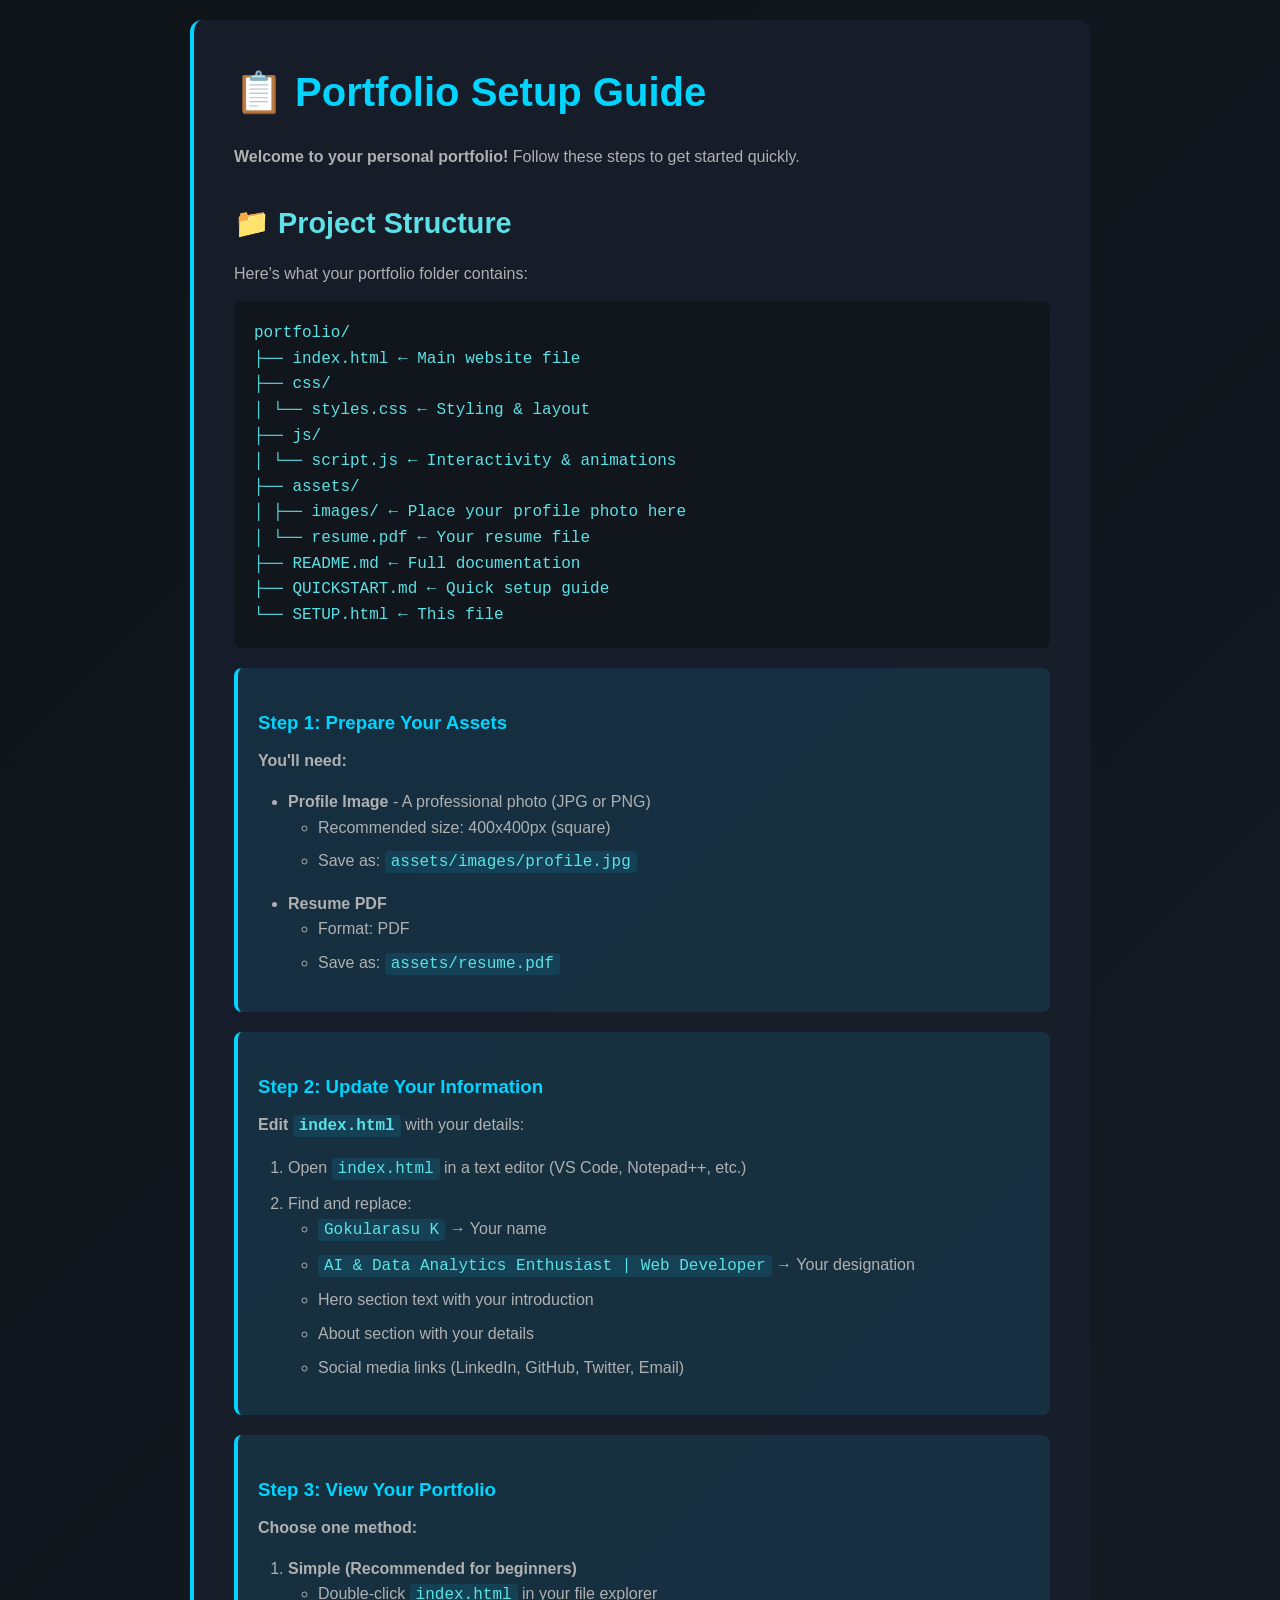
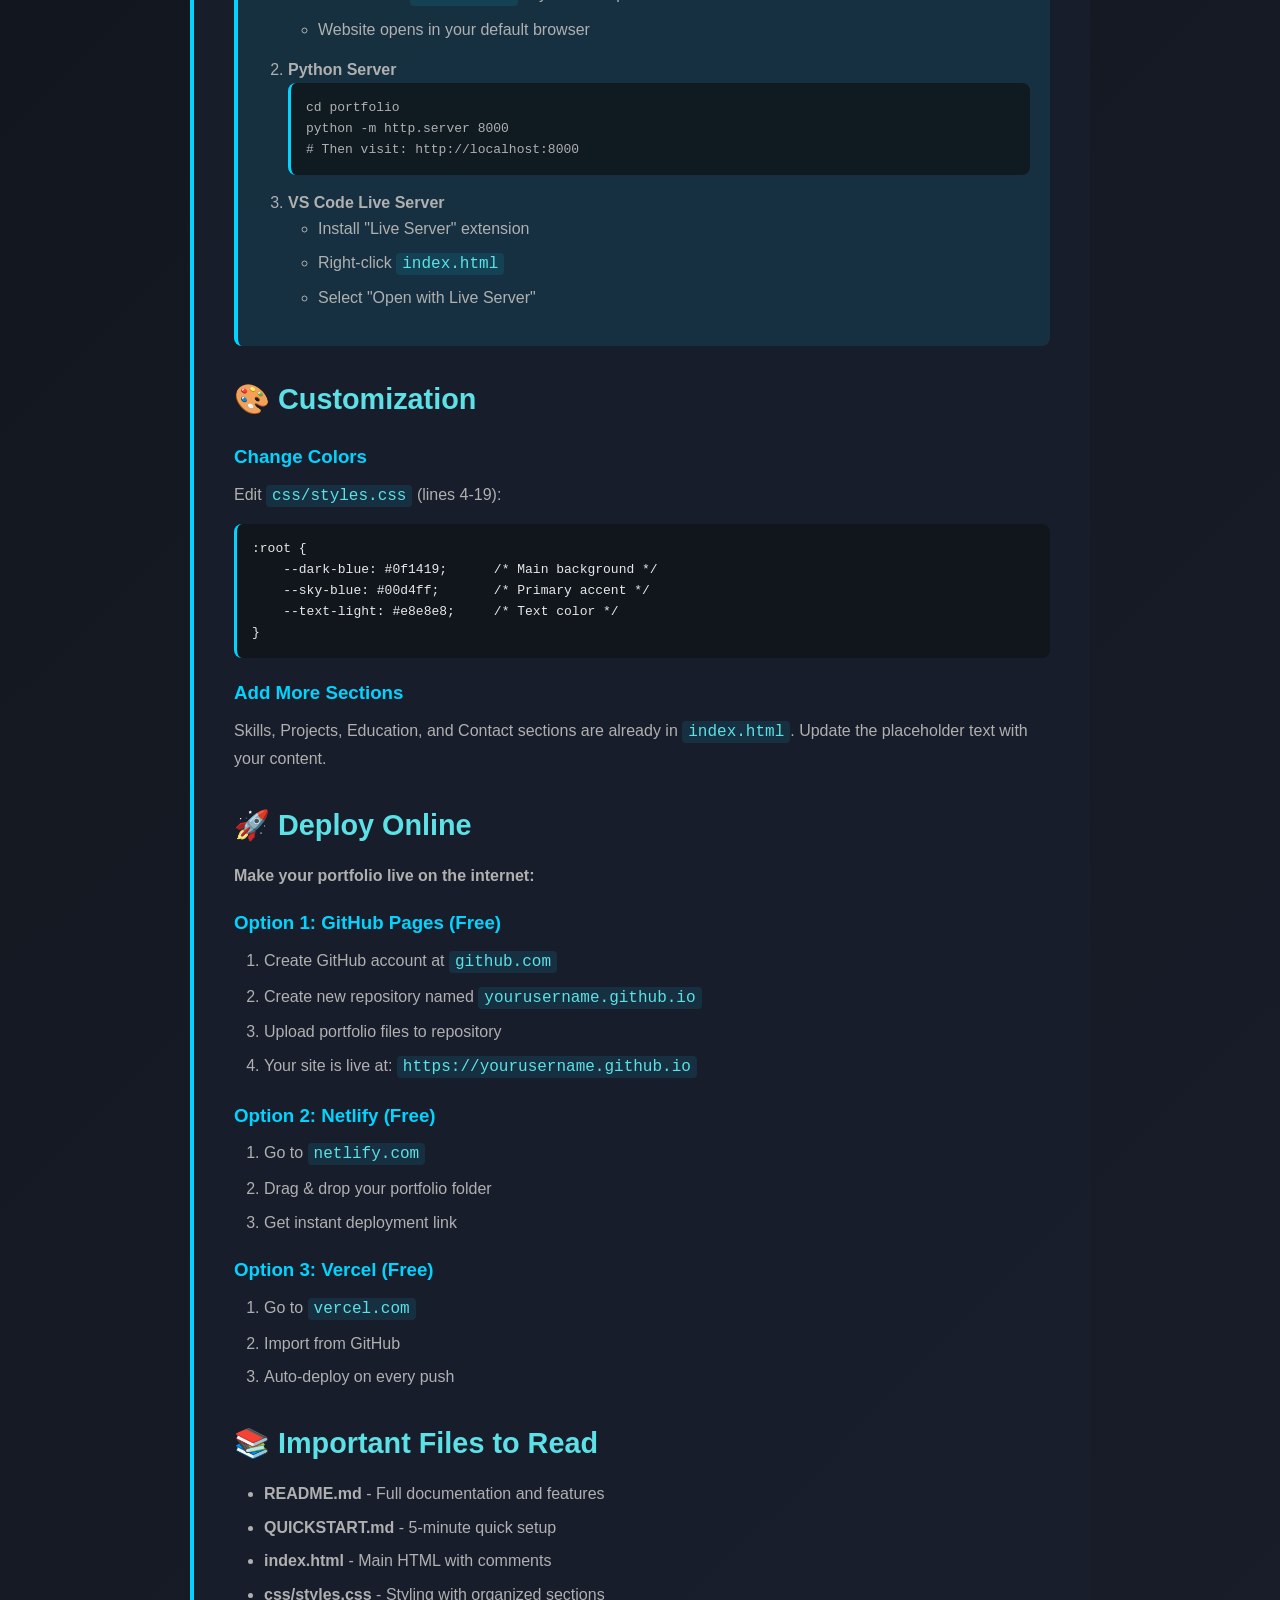
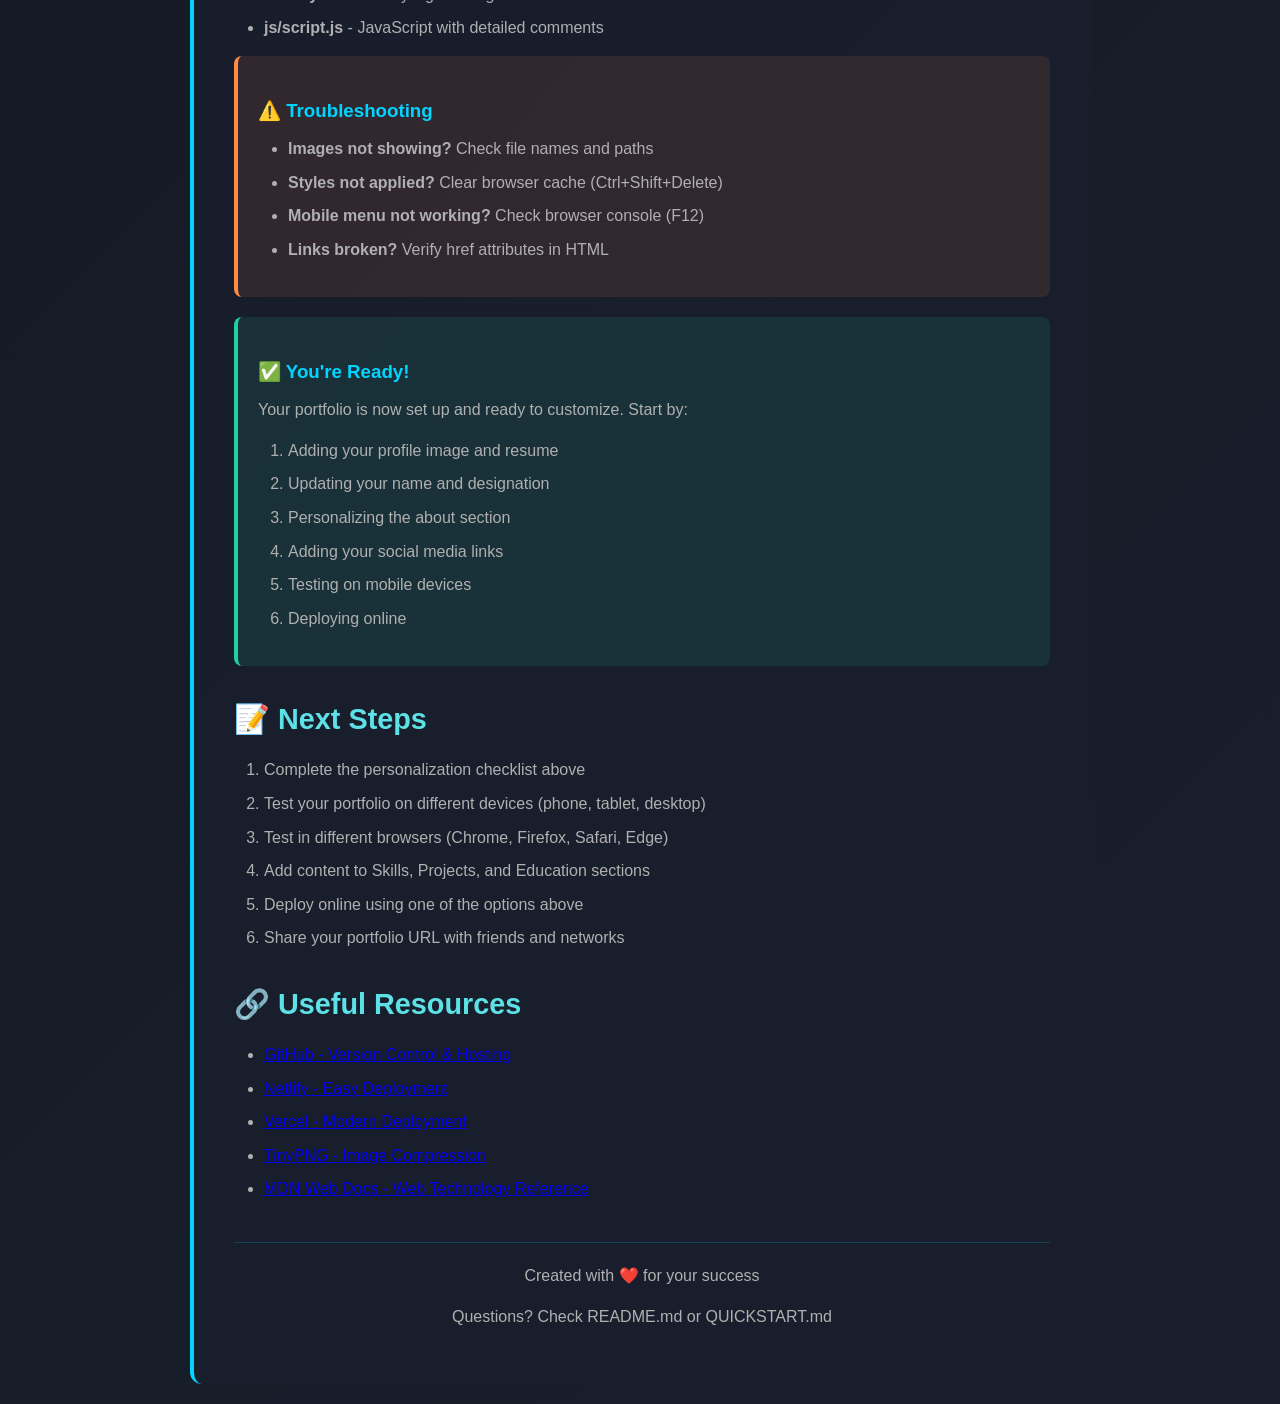
<file: 02-06-2026/portfolio/SETUP.html>
<!DOCTYPE html>
<!-- 
  INSTALLATION & SETUP INSTRUCTIONS
  View this file in a browser for formatted instructions
  Or use a text editor to read the commented setup guide
-->
<html lang="en">
<head>
    <meta charset="UTF-8">
    <meta name="viewport" content="width=device-width, initial-scale=1.0">
    <title>Portfolio Setup - Installation Guide</title>
    <style>
        * {
            margin: 0;
            padding: 0;
            box-sizing: border-box;
        }
        
        body {
            font-family: 'Segoe UI', Tahoma, Geneva, Verdana, sans-serif;
            background: linear-gradient(135deg, #0f1419 0%, #1a1f2e 100%);
            color: #e8e8e8;
            line-height: 1.6;
            padding: 20px;
        }
        
        .container {
            max-width: 900px;
            margin: 0 auto;
            background: rgba(26, 31, 46, 0.8);
            padding: 40px;
            border-radius: 12px;
            border-left: 4px solid #00d4ff;
        }
        
        h1 {
            color: #00d4ff;
            margin-bottom: 20px;
            font-size: 2.5em;
        }
        
        h2 {
            color: #5ce1e6;
            margin-top: 30px;
            margin-bottom: 15px;
            font-size: 1.8em;
        }
        
        h3 {
            color: #00d4ff;
            margin-top: 20px;
            margin-bottom: 10px;
        }
        
        p {
            margin-bottom: 15px;
            color: #b0b0b0;
        }
        
        ul, ol {
            margin-left: 30px;
            margin-bottom: 15px;
        }
        
        li {
            margin-bottom: 8px;
            color: #b0b0b0;
        }
        
        code {
            background: rgba(0, 212, 255, 0.1);
            padding: 2px 6px;
            border-radius: 4px;
            color: #5ce1e6;
            font-family: 'Courier New', monospace;
        }
        
        pre {
            background: rgba(15, 20, 25, 0.8);
            padding: 15px;
            border-radius: 8px;
            border-left: 3px solid #00d4ff;
            margin-bottom: 15px;
            overflow-x: auto;
        }
        
        .file-structure {
            background: rgba(15, 20, 25, 0.8);
            padding: 20px;
            border-radius: 8px;
            margin-bottom: 20px;
            font-family: 'Courier New', monospace;
            color: #5ce1e6;
        }
        
        .step-box {
            background: rgba(0, 212, 255, 0.1);
            padding: 20px;
            border-radius: 8px;
            margin-bottom: 20px;
            border-left: 4px solid #00d4ff;
        }
        
        .success {
            background: rgba(29, 209, 161, 0.1);
            border-left-color: #1dd1a1;
            color: #1dd1a1;
        }
        
        .warning {
            background: rgba(255, 140, 66, 0.1);
            border-left-color: #ff8c42;
        }
        
        .button {
            display: inline-block;
            background: linear-gradient(135deg, #00d4ff 0%, #5ce1e6 100%);
            color: #0f1419;
            padding: 12px 24px;
            border-radius: 8px;
            text-decoration: none;
            font-weight: 600;
            margin-top: 20px;
            cursor: pointer;
            border: none;
            font-size: 1em;
        }
        
        .button:hover {
            opacity: 0.9;
            transform: translateY(-2px);
        }
        
        .footer {
            margin-top: 40px;
            padding-top: 20px;
            border-top: 1px solid rgba(0, 212, 255, 0.2);
            text-align: center;
            color: #b0b0b0;
        }
    </style>
</head>
<body>
    <div class="container">
        <h1>📋 Portfolio Setup Guide</h1>
        <p><strong>Welcome to your personal portfolio!</strong> Follow these steps to get started quickly.</p>
        
        <!-- PROJECT STRUCTURE -->
        <h2>📁 Project Structure</h2>
        <p>Here's what your portfolio folder contains:</p>
        <div class="file-structure">
portfolio/<br>
├── index.html           ← Main website file<br>
├── css/<br>
│   └── styles.css       ← Styling & layout<br>
├── js/<br>
│   └── script.js        ← Interactivity & animations<br>
├── assets/<br>
│   ├── images/          ← Place your profile photo here<br>
│   └── resume.pdf       ← Your resume file<br>
├── README.md            ← Full documentation<br>
├── QUICKSTART.md        ← Quick setup guide<br>
└── SETUP.html           ← This file
        </div>
        
        <!-- STEP 1 -->
        <div class="step-box">
            <h3>Step 1: Prepare Your Assets</h3>
            <p><strong>You'll need:</strong></p>
            <ul>
                <li><strong>Profile Image</strong> - A professional photo (JPG or PNG)
                    <ul>
                        <li>Recommended size: 400x400px (square)</li>
                        <li>Save as: <code>assets/images/profile.jpg</code></li>
                    </ul>
                </li>
                <li><strong>Resume PDF</strong>
                    <ul>
                        <li>Format: PDF</li>
                        <li>Save as: <code>assets/resume.pdf</code></li>
                    </ul>
                </li>
            </ul>
        </div>
        
        <!-- STEP 2 -->
        <div class="step-box">
            <h3>Step 2: Update Your Information</h3>
            <p><strong>Edit <code>index.html</code></strong> with your details:</p>
            <ol>
                <li>Open <code>index.html</code> in a text editor (VS Code, Notepad++, etc.)</li>
                <li>Find and replace:
                    <ul>
                        <li><code>Gokularasu K</code> → Your name</li>
                        <li><code>AI & Data Analytics Enthusiast | Web Developer</code> → Your designation</li>
                        <li>Hero section text with your introduction</li>
                        <li>About section with your details</li>
                        <li>Social media links (LinkedIn, GitHub, Twitter, Email)</li>
                    </ul>
                </li>
            </ol>
        </div>
        
        <!-- STEP 3 -->
        <div class="step-box">
            <h3>Step 3: View Your Portfolio</h3>
            <p><strong>Choose one method:</strong></p>
            <ol>
                <li><strong>Simple (Recommended for beginners)</strong>
                    <ul>
                        <li>Double-click <code>index.html</code> in your file explorer</li>
                        <li>Website opens in your default browser</li>
                    </ul>
                </li>
                <li><strong>Python Server</strong>
                    <pre>cd portfolio
python -m http.server 8000
# Then visit: http://localhost:8000</pre>
                </li>
                <li><strong>VS Code Live Server</strong>
                    <ul>
                        <li>Install "Live Server" extension</li>
                        <li>Right-click <code>index.html</code></li>
                        <li>Select "Open with Live Server"</li>
                    </ul>
                </li>
            </ol>
        </div>
        
        <!-- CUSTOMIZATION -->
        <h2>🎨 Customization</h2>
        
        <h3>Change Colors</h3>
        <p>Edit <code>css/styles.css</code> (lines 4-19):</p>
        <pre>:root {
    --dark-blue: #0f1419;      /* Main background */
    --sky-blue: #00d4ff;       /* Primary accent */
    --text-light: #e8e8e8;     /* Text color */
}</pre>
        
        <h3>Add More Sections</h3>
        <p>Skills, Projects, Education, and Contact sections are already in <code>index.html</code>. Update the placeholder text with your content.</p>
        
        <!-- DEPLOYMENT -->
        <h2>🚀 Deploy Online</h2>
        <p><strong>Make your portfolio live on the internet:</strong></p>
        
        <h3>Option 1: GitHub Pages (Free)</h3>
        <ol>
            <li>Create GitHub account at <code>github.com</code></li>
            <li>Create new repository named <code>yourusername.github.io</code></li>
            <li>Upload portfolio files to repository</li>
            <li>Your site is live at: <code>https://yourusername.github.io</code></li>
        </ol>
        
        <h3>Option 2: Netlify (Free)</h3>
        <ol>
            <li>Go to <code>netlify.com</code></li>
            <li>Drag & drop your portfolio folder</li>
            <li>Get instant deployment link</li>
        </ol>
        
        <h3>Option 3: Vercel (Free)</h3>
        <ol>
            <li>Go to <code>vercel.com</code></li>
            <li>Import from GitHub</li>
            <li>Auto-deploy on every push</li>
        </ol>
        
        <!-- IMPORTANT FILES -->
        <h2>📚 Important Files to Read</h2>
        <ul>
            <li><strong>README.md</strong> - Full documentation and features</li>
            <li><strong>QUICKSTART.md</strong> - 5-minute quick setup</li>
            <li><strong>index.html</strong> - Main HTML with comments</li>
            <li><strong>css/styles.css</strong> - Styling with organized sections</li>
            <li><strong>js/script.js</strong> - JavaScript with detailed comments</li>
        </ul>
        
        <!-- TROUBLESHOOTING -->
        <div class="step-box warning">
            <h3>⚠️ Troubleshooting</h3>
            <ul>
                <li><strong>Images not showing?</strong> Check file names and paths</li>
                <li><strong>Styles not applied?</strong> Clear browser cache (Ctrl+Shift+Delete)</li>
                <li><strong>Mobile menu not working?</strong> Check browser console (F12)</li>
                <li><strong>Links broken?</strong> Verify href attributes in HTML</li>
            </ul>
        </div>
        
        <!-- SUCCESS -->
        <div class="step-box success">
            <h3>✅ You're Ready!</h3>
            <p>Your portfolio is now set up and ready to customize. Start by:</p>
            <ol>
                <li>Adding your profile image and resume</li>
                <li>Updating your name and designation</li>
                <li>Personalizing the about section</li>
                <li>Adding your social media links</li>
                <li>Testing on mobile devices</li>
                <li>Deploying online</li>
            </ol>
        </div>
        
        <!-- NEXT STEPS -->
        <h2>📝 Next Steps</h2>
        <ol>
            <li>Complete the personalization checklist above</li>
            <li>Test your portfolio on different devices (phone, tablet, desktop)</li>
            <li>Test in different browsers (Chrome, Firefox, Safari, Edge)</li>
            <li>Add content to Skills, Projects, and Education sections</li>
            <li>Deploy online using one of the options above</li>
            <li>Share your portfolio URL with friends and networks</li>
        </ol>
        
        <!-- USEFUL LINKS -->
        <h2>🔗 Useful Resources</h2>
        <ul>
            <li><a href="https://github.com" target="_blank">GitHub - Version Control & Hosting</a></li>
            <li><a href="https://netlify.com" target="_blank">Netlify - Easy Deployment</a></li>
            <li><a href="https://vercel.com" target="_blank">Vercel - Modern Deployment</a></li>
            <li><a href="https://tinypng.com" target="_blank">TinyPNG - Image Compression</a></li>
            <li><a href="https://developer.mozilla.org" target="_blank">MDN Web Docs - Web Technology Reference</a></li>
        </ul>
        
        <div class="footer">
            <p>Created with ❤️ for your success</p>
            <p>Questions? Check README.md or QUICKSTART.md</p>
        </div>
    </div>
</body>
</html>
</file>
